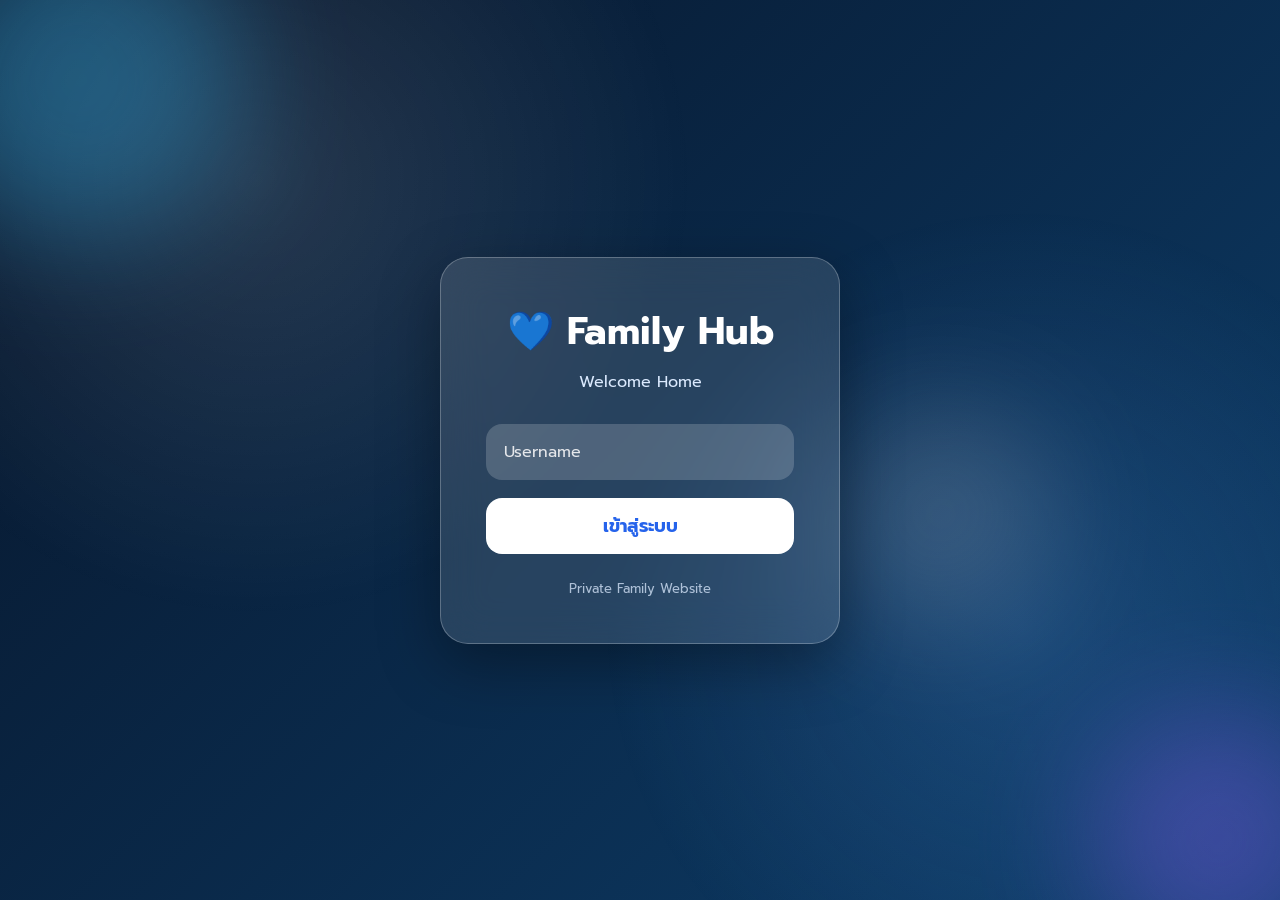
<file: index.html>
<!DOCTYPE html>
<html lang="th">

<head>

<meta charset="UTF-8">

<meta name="viewport" content="width=device-width,initial-scale=1.0">

<title>Family Hub</title>

<link rel="stylesheet" href="style.css">

</head>

<body>

<div class="background">

<div class="circle c1"></div>

<div class="circle c2"></div>

<div class="circle c3"></div>

</div>

<div class="login-card">

<h1>💙 Family Hub</h1>

<p>Welcome Home</p>

<input
id="username"
placeholder="Username"
autocomplete="off"
>

<button onclick="login()">

เข้าสู่ระบบ

</button>

<p class="footer">

Private Family Website

</p>

</div>

<script src="script.js"></script>

</body>

</html>
</file>
<file: style.css>
@import url('https://fonts.googleapis.com/css2?family=Prompt:wght@300;400;600;700&display=swap');

*{
    margin:0;
    padding:0;
    box-sizing:border-box;
    font-family:'Prompt',sans-serif;
}

body{
    height:100vh;
    overflow:hidden;
    display:flex;
    justify-content:center;
    align-items:center;
    background:linear-gradient(135deg,#071428,#0f4c81,#2563eb,#60a5fa);
    background-size:400% 400%;
    animation:bgMove 12s ease infinite;
}

@keyframes bgMove{
    0%{background-position:0% 50%;}
    50%{background-position:100% 50%;}
    100%{background-position:0% 50%;}
}

.background{
    position:fixed;
    inset:0;
    overflow:hidden;
}

.circle{
    position:absolute;
    border-radius:50%;
    filter:blur(60px);
    opacity:.35;
    animation:float 12s ease-in-out infinite;
}

.c1{
    width:320px;
    height:320px;
    background:#38bdf8;
    top:-80px;
    left:-80px;
}

.c2{
    width:260px;
    height:260px;
    background:#8b5cf6;
    bottom:-70px;
    right:-70px;
    animation-delay:2s;
}

.c3{
    width:220px;
    height:220px;
    background:#ffffff;
    top:45%;
    left:65%;
    opacity:.15;
    animation-delay:4s;
}

@keyframes float{
    0%,100%{
        transform:translateY(0) scale(1);
    }
    50%{
        transform:translateY(-30px) scale(1.1);
    }
}

.login-card{
    position:relative;
    z-index:2;
    width:400px;
    max-width:92%;
    padding:45px;
    border-radius:28px;
    text-align:center;

    background:rgba(255,255,255,.12);
    backdrop-filter:blur(22px);

    border:1px solid rgba(255,255,255,.25);

    box-shadow:
    0 20px 60px rgba(0,0,0,.35);
}

.login-card h1{
    color:#fff;
    font-size:38px;
    margin-bottom:10px;
}

.login-card p{
    color:#dbeafe;
}

input{
    width:100%;
    height:56px;
    margin-top:30px;
    border:none;
    outline:none;
    border-radius:16px;
    padding:0 18px;
    font-size:16px;
    background:rgba(255,255,255,.18);
    color:white;
}

input::placeholder{
    color:#e5e7eb;
}

button{
    width:100%;
    height:56px;
    margin-top:18px;
    border:none;
    border-radius:16px;
    cursor:pointer;
    font-size:18px;
    font-weight:700;

    color:#2563eb;
    background:white;

    transition:.3s;
}

button:hover{
    transform:translateY(-4px);
    box-shadow:0 15px 35px rgba(37,99,235,.35);
}

.footer{
    margin-top:25px;
    font-size:13px;
    opacity:.75;
}
/* ===========================
   Family Hub Premium Theme
=========================== */

body::before{
    content:"";
    position:fixed;
    inset:0;
    background:
    radial-gradient(circle at 20% 20%,rgba(255,255,255,.12),transparent 35%),
    radial-gradient(circle at 80% 70%,rgba(96,165,250,.18),transparent 35%);
    pointer-events:none;
}

/* กล่อง Dashboard */

.dashboard{

    width:92%;
    max-width:1200px;

    padding:35px;

    border-radius:30px;

    background:rgba(255,255,255,.08);

    backdrop-filter:blur(20px);

    border:1px solid rgba(255,255,255,.15);

    box-shadow:
    0 25px 70px rgba(0,0,0,.35);

    animation:fadeUp .8s;
}

/* Grid */

.grid{

display:grid;

grid-template-columns:
repeat(auto-fit,minmax(260px,1fr));

gap:25px;

margin-top:35px;

}

/* การ์ด */

.menu{

padding:25px;

border-radius:25px;

background:
rgba(255,255,255,.08);

border:
1px solid rgba(255,255,255,.15);

transition:.35s;

cursor:pointer;

transform-style:preserve-3d;

}

.menu:hover{

transform:

translateY(-10px)
rotateX(5deg)
rotateY(-5deg)
scale(1.03);

box-shadow:

0 25px 45px
rgba(37,99,235,.35);

}

.menu h2{

color:white;

margin-bottom:12px;

}

.menu p{

line-height:1.7;

}

/* เอฟเฟกต์ปุ่ม */

button{

position:relative;

overflow:hidden;

}

button::before{

content:"";

position:absolute;

top:0;

left:-100%;

width:100%;

height:100%;

background:

linear-gradient(

90deg,

transparent,

rgba(255,255,255,.6),

transparent

);

transition:.6s;

}

button:hover::before{

left:100%;

}

/* Animation */

@keyframes fadeUp{

from{

opacity:0;

transform:

translateY(30px);

}

to{

opacity:1;

transform:

translateY(0);

}

}
.stars{

position:fixed;

inset:0;

pointer-events:none;

background-image:

radial-gradient(white 1px,transparent 1px);

background-size:35px 35px;

opacity:.18;

animation:starsMove 35s linear infinite;

}

@keyframes starsMove{

from{

transform:translateY(0);

}

to{

transform:translateY(-300px);

}

}
/* ==========================
   Mobile Responsive
========================== */

@media (max-width:600px){


body{
    padding:15px;
    overflow:auto;
}


/* หน้า Login */

.login-card{

    width:100%;

    max-width:360px;

    padding:30px 22px;

    border-radius:24px;

}


.login-card h1{

    font-size:30px;

}



/* Dashboard */

.dashboard{

    width:100%;

    padding:22px 15px;

    border-radius:24px;

}


.dashboard h1{

    font-size:28px;

}


/* การ์ดเมนู */

.grid{

    grid-template-columns:1fr;

    gap:15px;

}


.menu{

    padding:20px;

}


.menu h2{

    font-size:20px;

}


.menu p{

    font-size:14px;

}



/* Input */

input{

    height:50px;

    font-size:15px;

}


/* ปุ่ม */

button{

    height:52px;

    font-size:16px;

}


}


/* Tablet */

@media (min-width:601px) and (max-width:900px){


.grid{

    grid-template-columns:
    repeat(2,1fr);

}


.dashboard{

    width:95%;

}

    }
</file>
